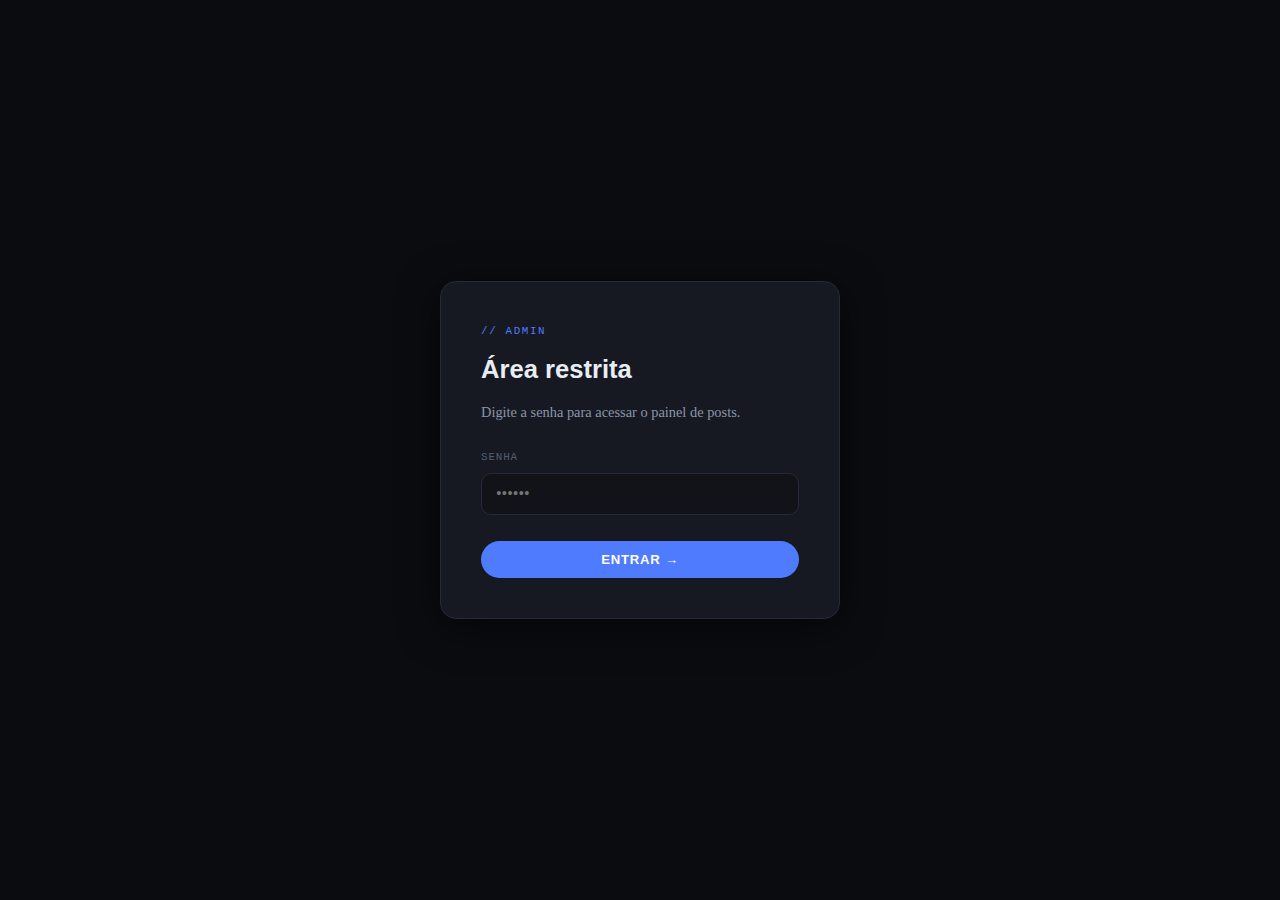
<file: admin.html>
<!DOCTYPE html>
<html lang="pt-BR">
<head>
  <meta charset="UTF-8" />
  <meta name="viewport" content="width=device-width, initial-scale=1.0" />
  <title>Admin — João Pedro</title>
  <script>(function(){ var t=localStorage.getItem('theme')||'dark'; document.documentElement.setAttribute('data-theme',t); })();</script>
  <link rel="stylesheet" href="assets/css/styles.css" />
  <!-- Bloqueia indexação pelos buscadores -->
  <meta name="robots" content="noindex, nofollow" />
</head>
<body>

  <!-- TELA DE LOGIN -->
  <div id="login-screen" class="admin-login">
    <div class="admin-login__box">
      <span class="section__label">// admin</span>
      <h1 class="admin-login__title">Área restrita</h1>
      <p class="admin-login__desc">Digite a senha para acessar o painel de posts.</p>
      <div class="form__group" style="margin-top:24px;">
        <label class="form__label" for="login-pass">Senha</label>
        <input class="form__input" type="password" id="login-pass" placeholder="••••••" autocomplete="current-password" />
        <span class="form__error" id="login-error" role="alert">Senha incorreta.</span>
      </div>
      <button class="btn btn--primary" id="login-btn" style="width:100%;justify-content:center;margin-top:8px;">
        Entrar →
      </button>
    </div>
  </div>

  <!-- PAINEL ADMIN (oculto até login) -->
  <div id="admin-panel" style="display:none;">

    <header class="header" role="banner">
      <div class="container header__inner">
        <a href="index.html" class="header__logo">
          <span class="header__logo-name">João Pedro</span>
          <span class="header__logo-role">Admin · Blog</span>
        </a>
        <div class="header__actions">
          <a href="blog.html" class="btn btn--outline btn--sm">Ver blog →</a>
          <button class="btn btn--outline btn--sm" id="logout-btn">Sair</button>
          <button class="theme-toggle" aria-label="Alternar tema" title="Alternar tema">
            <div class="theme-toggle__knob">🌙</div>
          </button>
        </div>
      </div>
    </header>

    <main class="page">
      <div class="container">

        <div class="projects-header">
          <span class="section__label">// novo post</span>
          <h2 class="section__title">Escrever post</h2>
        </div>

        <!-- FORMULÁRIO DO POST -->
        <div class="admin-form-wrap">
          <div class="form">

            <!-- Token GitHub -->
            <div class="form__group">
              <label class="form__label" for="gh-token">
                Token do GitHub
                <span style="color:var(--text-muted);font-size:0.65rem;">(não é salvo em nenhum lugar)</span>
              </label>
              <input class="form__input" type="password" id="gh-token"
                placeholder="ghp_xxxxxxxxxxxxxxxxxxxx"
                autocomplete="off" />
              <span class="form__error" id="token-error" role="alert">Token inválido ou sem permissão.</span>
            </div>

            <div class="form__row">
              <!-- Título -->
              <div class="form__group">
                <label class="form__label" for="post-title">Título *</label>
                <input class="form__input" type="text" id="post-title"
                  placeholder="Título do post" />
                <span class="form__error" id="title-error" role="alert">Informe o título.</span>
              </div>
              <!-- Tags -->
              <div class="form__group">
                <label class="form__label" for="post-tags">
                  Tags
                  <span style="color:var(--text-muted);font-size:0.65rem;">(separadas por vírgula)</span>
                </label>
                <input class="form__input" type="text" id="post-tags"
                  placeholder="SQL, Python, Power BI" />
              </div>
            </div>

            <!-- Editor de conteúdo -->
            <div class="form__group">
              <label class="form__label" for="post-content">Conteúdo *</label>
              <!-- Barra de ferramentas do editor -->
              <div class="editor-toolbar">
                <button type="button" class="editor-btn" data-cmd="bold"       title="Negrito"><b>B</b></button>
                <button type="button" class="editor-btn" data-cmd="italic"     title="Itálico"><i>I</i></button>
                <button type="button" class="editor-btn" data-cmd="h2"         title="Título">H2</button>
                <button type="button" class="editor-btn" data-cmd="h3"         title="Subtítulo">H3</button>
                <button type="button" class="editor-btn" data-cmd="ul"         title="Lista">• Lista</button>
                <button type="button" class="editor-btn" data-cmd="code"       title="Código">{'</>'}</button>
                <button type="button" class="editor-btn" data-cmd="blockquote" title="Citação">❝</button>
                <button type="button" class="editor-btn" data-cmd="hr"         title="Separador">—</button>
              </div>
              <div
                id="post-content"
                class="editor-area"
                contenteditable="true"
                role="textbox"
                aria-multiline="true"
                aria-label="Conteúdo do post"
                data-placeholder="Escreva seu post aqui..."
              ></div>
              <span class="form__error" id="content-error" role="alert">Escreva o conteúdo do post.</span>
            </div>

            <!-- Preview -->
            <div class="admin-preview-toggle">
              <button type="button" class="btn btn--outline btn--sm" id="preview-btn">👁 Pré-visualizar</button>
            </div>
            <div id="preview-area" class="post-preview" style="display:none;"></div>

            <!-- Ações -->
            <div class="admin-actions">
              <button type="button" class="btn btn--outline" id="clear-btn">Limpar</button>
              <button type="button" class="btn btn--primary" id="publish-btn">
                Publicar post →
              </button>
            </div>

            <!-- Feedback -->
            <div id="publish-status" class="publish-status" style="display:none;"></div>

          </div>
        </div>

        <!-- POSTS EXISTENTES -->
        <div style="margin-top:48px;">
          <span class="section__label">// posts publicados</span>
          <h2 class="section__title" style="margin-bottom:24px;">Gerenciar posts</h2>
          <div id="admin-posts-loading" class="blog-loading">
            <div class="blog-loading__spinner"></div>
            <span>Carregando...</span>
          </div>
          <div id="admin-posts-list"></div>
        </div>

        <div style="height:80px;"></div>
      </div>
    </main>

  </div><!-- /admin-panel -->

  <script src="assets/js/main.js"></script>
  <script>
    /* ============================================================
       admin.js — Painel de publicação de posts via API do GitHub
    ============================================================ */

    // ---- CONFIGURAÇÃO ----
    var ADMIN_PASS  = '121246';
    var REPO_OWNER  = 'joaopedrolour3nc';
    var REPO_NAME   = 'Portfolio-Jo-o-Pedro-Analista';
    var POSTS_FILE  = 'posts.json';
    var BRANCH      = 'main';
    var API_BASE    = 'https://api.github.com/repos/' + REPO_OWNER + '/' + REPO_NAME + '/contents/' + POSTS_FILE;

    // ---- LOGIN ----
    var loginScreen = document.getElementById('login-screen');
    var adminPanel  = document.getElementById('admin-panel');
    var loginError  = document.getElementById('login-error');

    function doLogin() {
      var pass = document.getElementById('login-pass').value;
      if (pass === ADMIN_PASS) {
        loginScreen.style.display = 'none';
        adminPanel.style.display  = 'block';
        loadExistingPosts();
      } else {
        loginError.style.display = 'block';
        document.getElementById('login-pass').classList.add('error');
      }
    }

    document.getElementById('login-btn').addEventListener('click', doLogin);
    document.getElementById('login-pass').addEventListener('keydown', function(e) {
      if (e.key === 'Enter') doLogin();
    });

    document.getElementById('logout-btn').addEventListener('click', function() {
      loginScreen.style.display = 'flex';
      adminPanel.style.display  = 'none';
      document.getElementById('login-pass').value = '';
    });

    // ---- API GITHUB ----
    function getToken() {
      return document.getElementById('gh-token').value.trim();
    }

    function fetchPosts(token) {
      var headers = { 'Accept': 'application/vnd.github+json' };
      if (token) headers['Authorization'] = 'Bearer ' + token;
      return fetch(API_BASE + '?ref=' + BRANCH, { headers: headers })
        .then(function(res) {
          if (!res.ok) throw new Error('fetch_error');
          return res.json();
        })
        .then(function(data) {
          var content = atob(data.content.replace(/\n/g, ''));
          var posts   = JSON.parse(content);
          return { posts: posts, sha: data.sha };
        });
    }

    function savePosts(posts, sha, token) {
      var content = btoa(unescape(encodeURIComponent(JSON.stringify(posts, null, 2))));
      return fetch(API_BASE, {
        method: 'PUT',
        headers: {
          'Authorization': 'Bearer ' + token,
          'Content-Type':  'application/json',
          'Accept':        'application/vnd.github+json',
        },
        body: JSON.stringify({
          message: 'post: ' + new Date().toISOString(),
          content: content,
          sha:     sha,
          branch:  BRANCH,
        }),
      }).then(function(res) {
        if (!res.ok) throw new Error('save_error');
        return res.json();
      });
    }

    // ---- EDITOR ----
    var editorArea = document.getElementById('post-content');

    // Placeholder via CSS + atributo
    editorArea.addEventListener('input', function() {
      if (editorArea.textContent.trim() === '') {
        editorArea.innerHTML = '';
      }
    });

    // Barra de ferramentas
    document.querySelectorAll('.editor-btn').forEach(function(btn) {
      btn.addEventListener('click', function(e) {
        e.preventDefault();
        editorArea.focus();
        var cmd = btn.dataset.cmd;
        if (cmd === 'bold')       document.execCommand('bold');
        else if (cmd === 'italic') document.execCommand('italic');
        else if (cmd === 'h2') {
          document.execCommand('formatBlock', false, 'h2');
        } else if (cmd === 'h3') {
          document.execCommand('formatBlock', false, 'h3');
        } else if (cmd === 'ul') {
          document.execCommand('insertUnorderedList');
        } else if (cmd === 'code') {
          var sel = window.getSelection();
          if (sel && sel.toString()) {
            document.execCommand('insertHTML', false,
              '<code>' + sel.toString() + '</code>');
          }
        } else if (cmd === 'blockquote') {
          document.execCommand('formatBlock', false, 'blockquote');
        } else if (cmd === 'hr') {
          document.execCommand('insertHTML', false, '<hr>');
        }
      });
    });

    // Preview
    document.getElementById('preview-btn').addEventListener('click', function() {
      var area = document.getElementById('preview-area');
      if (area.style.display === 'none') {
        area.style.display = 'block';
        area.innerHTML = editorArea.innerHTML || '<em style="color:var(--text-muted)">Nada para pré-visualizar.</em>';
        this.textContent = '✕ Fechar preview';
      } else {
        area.style.display = 'none';
        this.textContent = '👁 Pré-visualizar';
      }
    });

    // Limpar
    document.getElementById('clear-btn').addEventListener('click', function() {
      if (confirm('Limpar o formulário?')) {
        document.getElementById('post-title').value   = '';
        document.getElementById('post-tags').value    = '';
        editorArea.innerHTML = '';
        document.getElementById('preview-area').style.display = 'none';
        document.getElementById('preview-btn').textContent    = '👁 Pré-visualizar';
        setStatus('', '');
      }
    });

    // Status de publicação
    function setStatus(msg, type) {
      var el = document.getElementById('publish-status');
      if (!msg) { el.style.display = 'none'; return; }
      el.style.display = 'block';
      el.className = 'publish-status publish-status--' + type;
      el.textContent = msg;
    }

    // Publicar
    document.getElementById('publish-btn').addEventListener('click', function() {
      var token   = getToken();
      var title   = document.getElementById('post-title').value.trim();
      var content = editorArea.innerHTML.trim();
      var tagsRaw = document.getElementById('post-tags').value;
      var tags    = tagsRaw ? tagsRaw.split(',').map(function(t){ return t.trim(); }).filter(Boolean) : [];

      // Validações
      var ok = true;
      if (!title) {
        document.getElementById('title-error').style.display = 'block';
        document.getElementById('post-title').classList.add('error');
        ok = false;
      } else {
        document.getElementById('title-error').style.display = 'none';
        document.getElementById('post-title').classList.remove('error');
      }
      if (!content || editorArea.textContent.trim() === '') {
        document.getElementById('content-error').style.display = 'block';
        ok = false;
      } else {
        document.getElementById('content-error').style.display = 'none';
      }
      if (!token) {
        document.getElementById('token-error').style.display = 'block';
        document.getElementById('gh-token').classList.add('error');
        ok = false;
      } else {
        document.getElementById('token-error').style.display = 'none';
        document.getElementById('gh-token').classList.remove('error');
      }
      if (!ok) return;

      var publishBtn = document.getElementById('publish-btn');
      publishBtn.textContent = 'Publicando...';
      publishBtn.disabled    = true;
      setStatus('Conectando ao GitHub...', 'info');

      fetchPosts(token)
        .then(function(data) {
          var newPost = {
            id:      Date.now(),
            title:   title,
            content: content,
            tags:    tags,
            date:    new Date().toISOString(),
          };
          var updatedPosts = [newPost].concat(data.posts);
          return savePosts(updatedPosts, data.sha, token);
        })
        .then(function() {
          setStatus('✅ Post publicado com sucesso!', 'success');
          document.getElementById('post-title').value = '';
          document.getElementById('post-tags').value  = '';
          editorArea.innerHTML = '';
          loadExistingPosts();
        })
        .catch(function(err) {
          setStatus('❌ Erro ao publicar. Verifique o token e tente novamente.', 'error');
          document.getElementById('token-error').style.display = 'block';
        })
        .finally(function() {
          publishBtn.textContent = 'Publicar post →';
          publishBtn.disabled    = false;
        });
    });

    // ---- LISTA DE POSTS EXISTENTES ----
    function formatDate(iso) {
      var d = new Date(iso);
      var months = ['Jan','Fev','Mar','Abr','Mai','Jun','Jul','Ago','Set','Out','Nov','Dez'];
      return d.getDate() + ' ' + months[d.getMonth()] + ' ' + d.getFullYear();
    }

    function loadExistingPosts() {
      var loading = document.getElementById('admin-posts-loading');
      var list    = document.getElementById('admin-posts-list');
      loading.style.display = 'flex';
      list.innerHTML = '';

      var RAW_URL = 'https://raw.githubusercontent.com/' +
        REPO_OWNER + '/' + REPO_NAME + '/' + BRANCH + '/' + POSTS_FILE +
        '?nocache=' + Date.now();

      fetch(RAW_URL)
        .then(function(r) { return r.json(); })
        .then(function(posts) {
          loading.style.display = 'none';
          if (!posts || posts.length === 0) {
            list.innerHTML = '<p style="color:var(--text-muted);font-family:var(--font-mono);font-size:0.8rem;">Nenhum post publicado ainda.</p>';
            return;
          }
          posts.sort(function(a,b){ return new Date(b.date)-new Date(a.date); });
          posts.forEach(function(post) {
            var row = document.createElement('div');
            row.className = 'admin-post-row';
            row.innerHTML =
              '<div class="admin-post-row__info">' +
                '<span class="admin-post-row__title">' + post.title + '</span>' +
                '<span class="admin-post-row__date">' + formatDate(post.date) + '</span>' +
              '</div>' +
              '<button class="btn btn--outline btn--sm admin-post-row__del" data-id="' + post.id + '">Excluir</button>';
            row.querySelector('.admin-post-row__del').addEventListener('click', function() {
              deletePost(post.id);
            });
            list.appendChild(row);
          });
        })
        .catch(function() {
          loading.style.display = 'none';
          list.innerHTML = '<p style="color:var(--text-muted);font-family:var(--font-mono);font-size:0.8rem;">Erro ao carregar posts.</p>';
        });
    }

    function deletePost(id) {
      var token = getToken();
      if (!token) {
        alert('Informe o token do GitHub para excluir um post.');
        return;
      }
      if (!confirm('Excluir este post permanentemente?')) return;

      setStatus('Excluindo...', 'info');

      fetchPosts(token)
        .then(function(data) {
          var filtered = data.posts.filter(function(p) { return p.id !== id; });
          return savePosts(filtered, data.sha, token);
        })
        .then(function() {
          setStatus('✅ Post excluído.', 'success');
          loadExistingPosts();
        })
        .catch(function() {
          setStatus('❌ Erro ao excluir. Verifique o token.', 'error');
        });
    }

  </script>
</body>
</html>
</file>
<file: assets/css/styles.css>
/* ============================
   CSS VARIABLES & RESET
   ============================ */
:root {
  --bg-primary:    #0a0c10;
  --bg-secondary:  #111318;
  --bg-card:       #161921;
  --border:        #252a38;
  --border-focus:  #4f7cff;

  --text-primary:   #e8ecf4;
  --text-secondary: #8b95aa;
  --text-muted:     #555e72;

  --accent:       #4f7cff;
  --accent-light: #7b9fff;
  --accent-glow:  rgba(79, 124, 255, 0.18);
  --accent-2:     #00d4aa;

  --chip-bg:   #1e2535;
  --chip-text: #8baeff;

  --success: #00d4aa;
  --error:   #ff5f70;

  --shadow-sm: 0 1px 3px rgba(0,0,0,0.4);
  --shadow-md: 0 4px 20px rgba(0,0,0,0.5);
  --shadow-lg: 0 8px 40px rgba(0,0,0,0.6);

  --radius:      10px;
  --radius-lg:   16px;
  --radius-full: 999px;

  --transition:      0.2s ease;
  --transition-slow: 0.35s ease;

  --font-mono:    'Courier New', 'Cascadia Code', monospace;
  --font-body:    'Georgia', 'Palatino Linotype', serif;
  --font-display: 'Trebuchet MS', 'Arial Narrow', sans-serif;

  --header-h: 60px;
  --max-w:    1100px;
  --px:       20px;        /* padding horizontal padrão */
}

[data-theme="light"] {
  --bg-primary:    #f4f6fb;
  --bg-secondary:  #eaecf5;
  --bg-card:       #ffffff;
  --border:        #d5d9e8;
  --border-focus:  #4f7cff;

  --text-primary:   #0d1120;
  --text-secondary: #4a5370;
  --text-muted:     #8892aa;

  --accent:       #3b6ae8;
  --accent-light: #5580ff;
  --accent-glow:  rgba(59, 106, 232, 0.12);
  --accent-2:     #00b899;

  --chip-bg:   #e4eaff;
  --chip-text: #2a56cc;

  --shadow-sm: 0 1px 3px rgba(0,0,0,0.07);
  --shadow-md: 0 4px 20px rgba(0,0,0,0.10);
  --shadow-lg: 0 8px 40px rgba(0,0,0,0.13);
}

*, *::before, *::after { box-sizing: border-box; margin: 0; padding: 0; }

html { scroll-behavior: smooth; }

body {
  font-family: var(--font-body);
  background: var(--bg-primary);
  color: var(--text-primary);
  line-height: 1.7;
  min-height: 100vh;
  display: flex;
  flex-direction: column;
  transition: background var(--transition-slow), color var(--transition-slow);
  /* evita scroll horizontal em mobile */
  overflow-x: hidden;
}

img { max-width: 100%; display: block; }
a   { color: var(--accent); text-decoration: none; }
a:hover { color: var(--accent-light); }

:focus-visible {
  outline: 2px solid var(--accent);
  outline-offset: 3px;
  border-radius: 4px;
}

/* ============================
   LAYOUT
   ============================ */
.container {
  width: 100%;
  max-width: var(--max-w);
  margin: 0 auto;
  padding: 0 var(--px);
}

main { flex: 1; }

/* ============================
   HEADER / NAV
   ============================ */
.header {
  position: fixed;
  top: 0; left: 0; right: 0;
  z-index: 200;
  height: var(--header-h);
  background: rgba(10, 12, 16, 0.95);
  backdrop-filter: blur(12px);
  -webkit-backdrop-filter: blur(12px);
  border-bottom: 1px solid var(--border);
  transition: background var(--transition-slow), border-color var(--transition-slow);
}

[data-theme="light"] .header {
  background: rgba(244, 246, 251, 0.95);
}

.header__inner {
  display: flex;
  align-items: center;
  justify-content: space-between;
  height: 100%;
  gap: 12px;
}

.header__logo {
  display: flex;
  flex-direction: column;
  text-decoration: none;
  line-height: 1.2;
  flex-shrink: 0;
}

.header__logo-name {
  font-family: var(--font-display);
  font-size: 0.95rem;
  font-weight: 700;
  color: var(--text-primary);
}

.header__logo-role {
  font-family: var(--font-mono);
  font-size: 0.6rem;
  color: var(--accent);
  letter-spacing: 0.08em;
  text-transform: uppercase;
}

/* Nav desktop */
.nav {
  display: flex;
  align-items: center;
  gap: 2px;
}

.nav__link {
  font-family: var(--font-display);
  font-size: 0.82rem;
  font-weight: 600;
  color: var(--text-secondary);
  padding: 6px 13px;
  border-radius: var(--radius-full);
  letter-spacing: 0.04em;
  text-transform: uppercase;
  transition: color var(--transition), background var(--transition);
  text-decoration: none;
  white-space: nowrap;
}

.nav__link:hover { color: var(--text-primary); background: var(--accent-glow); }
.nav__link.active { color: var(--accent-light); background: var(--accent-glow); }

.header__actions {
  display: flex;
  align-items: center;
  gap: 10px;
  flex-shrink: 0;
}

/* Theme toggle */
.theme-toggle {
  background: var(--bg-card);
  border: 1px solid var(--border);
  border-radius: var(--radius-full);
  width: 42px;
  height: 24px;
  cursor: pointer;
  position: relative;
  transition: background var(--transition), border-color var(--transition);
  flex-shrink: 0;
}

.theme-toggle__knob {
  position: absolute;
  top: 3px; left: 3px;
  width: 18px; height: 18px;
  border-radius: 50%;
  background: var(--accent);
  transition: transform var(--transition);
  display: flex; align-items: center; justify-content: center;
  font-size: 10px;
  line-height: 1;
}

[data-theme="light"] .theme-toggle__knob {
  transform: translateX(18px);
}

/* Hamburger button */
.nav-toggle {
  display: none;
  flex-direction: column;
  justify-content: center;
  gap: 5px;
  cursor: pointer;
  padding: 8px;
  border: none;
  background: none;
  border-radius: var(--radius);
  flex-shrink: 0;
  /* garante que fica acima do nav overlay */
  position: relative;
  z-index: 201;
}

.nav-toggle__bar {
  width: 22px;
  height: 2px;
  background: var(--text-primary);
  border-radius: 2px;
  transition: transform var(--transition), opacity var(--transition);
  display: block;
}

.nav-toggle[aria-expanded="true"] .nav-toggle__bar:nth-child(1) { transform: translateY(7px) rotate(45deg); }
.nav-toggle[aria-expanded="true"] .nav-toggle__bar:nth-child(2) { opacity: 0; }
.nav-toggle[aria-expanded="true"] .nav-toggle__bar:nth-child(3) { transform: translateY(-7px) rotate(-45deg); }

/* ---- Mobile nav ---- */
@media (max-width: 680px) {
  .nav-toggle { display: flex; }

  .nav {
    position: fixed;
    top: var(--header-h);
    left: 0; right: 0;
    background: var(--bg-secondary);
    border-bottom: 1px solid var(--border);
    flex-direction: column;
    align-items: stretch;
    padding: 12px 16px 20px;
    gap: 4px;
    /* fechado: fora da tela + sem eventos */
    transform: translateY(-110%);
    opacity: 0;
    pointer-events: none;
    transition: transform var(--transition-slow), opacity var(--transition-slow);
    z-index: 199;
  }

  .nav.open {
    transform: translateY(0);
    opacity: 1;
    pointer-events: auto;
  }

  .nav__link {
    text-align: center;
    padding: 12px 16px;
    font-size: 0.9rem;
    border-radius: var(--radius);
  }
}

/* ============================
   FOOTER
   ============================ */
.footer {
  border-top: 1px solid var(--border);
  padding: 24px 0;
  margin-top: auto;
}

.footer__inner {
  display: flex;
  flex-direction: column;
  align-items: center;
  gap: 10px;
  text-align: center;
}

.footer__links { display: flex; gap: 20px; }

.footer__link {
  font-family: var(--font-mono);
  font-size: 0.72rem;
  color: var(--text-secondary);
  letter-spacing: 0.04em;
  text-transform: uppercase;
  transition: color var(--transition);
}
.footer__link:hover { color: var(--accent-light); }

.footer__copy {
  font-family: var(--font-mono);
  font-size: 0.72rem;
  color: var(--text-muted);
}

/* ============================
   PAGE OFFSET
   ============================ */
.page { padding-top: var(--header-h); }

/* ============================
   SECTIONS
   ============================ */
.section { padding: 72px 0; }
.section--alt { background: var(--bg-secondary); }

/* Degradê de transição entre seções
   Usamos pseudo-elementos pois linear-gradient não interpola variáveis CSS.
   Os pseudo-elementos ficam em cima da seção, nas bordas, fazendo o fade. */
.section--fade-in {
  background: var(--bg-secondary);
  position: relative;
}

.section--fade-in::before,
.section--fade-in::after {
  content: '';
  position: absolute;
  left: 0; right: 0;
  height: 80px;
  pointer-events: none;
  z-index: 1;
}

/* Fade de entrada (topo): bg-primary → bg-secondary */
.section--fade-in::before {
  top: 0;
  background: linear-gradient(to bottom, #0a0c10 0%, transparent 100%);
}

/* Fade de saída (base): bg-secondary → bg-primary */
.section--fade-in::after {
  bottom: 0;
  background: linear-gradient(to top, #0a0c10 0%, transparent 100%);
}

/* Versão light */
[data-theme="light"] .section--fade-in::before {
  background: linear-gradient(to bottom, #f4f6fb 0%, transparent 100%);
}
[data-theme="light"] .section--fade-in::after {
  background: linear-gradient(to top, #f4f6fb 0%, transparent 100%);
}

.section__label {
  font-family: var(--font-mono);
  font-size: 0.68rem;
  color: var(--accent);
  letter-spacing: 0.15em;
  text-transform: uppercase;
  margin-bottom: 8px;
  display: block;
}

.section__title {
  font-family: var(--font-display);
  font-size: clamp(1.5rem, 4vw, 2.2rem);
  font-weight: 700;
  color: var(--text-primary);
  line-height: 1.2;
  margin-bottom: 14px;
}

.section__desc {
  color: var(--text-secondary);
  font-size: 1rem;
  max-width: 580px;
}

@media (max-width: 680px) {
  .section { padding: 52px 0; }
}

/* ============================
   HERO
   ============================ */
.hero {
  min-height: calc(100svh - var(--header-h));
  display: flex;
  align-items: center;
  position: relative;
  overflow: hidden;
  padding: 48px 0;
}

.hero::before {
  content: '';
  position: absolute;
  width: 400px; height: 400px;
  border-radius: 50%;
  background: radial-gradient(circle, var(--accent-glow) 0%, transparent 70%);
  top: -80px; right: -80px;
  pointer-events: none;
}

.hero::after {
  content: '';
  position: absolute;
  width: 260px; height: 260px;
  border-radius: 50%;
  background: radial-gradient(circle, rgba(0,212,170,0.07) 0%, transparent 70%);
  bottom: 40px; left: -40px;
  pointer-events: none;
}

.hero__content {
  position: relative;
  z-index: 1;
  max-width: 660px;
}

.hero__eyebrow {
  font-family: var(--font-mono);
  font-size: 0.75rem;
  color: var(--accent);
  letter-spacing: 0.15em;
  text-transform: uppercase;
  margin-bottom: 14px;
  display: flex;
  align-items: center;
  gap: 8px;
}

.hero__eyebrow::before {
  content: '';
  display: inline-block;
  width: 18px; height: 1px;
  background: var(--accent);
}

.hero__title {
  font-family: var(--font-display);
  font-size: clamp(2rem, 7vw, 4rem);
  font-weight: 700;
  line-height: 1.1;
  color: var(--text-primary);
  margin-bottom: 18px;
  letter-spacing: -0.02em;
}

.hero__title em { font-style: normal; color: var(--accent); }

.hero__subtitle {
  font-size: clamp(0.95rem, 2.5vw, 1.1rem);
  color: var(--text-secondary);
  margin-bottom: 32px;
  max-width: 460px;
}

.hero__actions {
  display: flex;
  gap: 12px;
  flex-wrap: wrap;
}

/* ============================
   BUTTONS
   ============================ */
.btn {
  display: inline-flex;
  align-items: center;
  gap: 8px;
  font-family: var(--font-display);
  font-size: 0.82rem;
  font-weight: 700;
  letter-spacing: 0.06em;
  text-transform: uppercase;
  padding: 11px 22px;
  border-radius: var(--radius-full);
  border: none;
  cursor: pointer;
  transition: transform var(--transition), box-shadow var(--transition),
              background var(--transition), color var(--transition);
  text-decoration: none;
  white-space: nowrap;
}

.btn:hover  { transform: translateY(-2px); }
.btn:active { transform: translateY(0); }

.btn--primary {
  background: var(--accent);
  color: #fff;
}
.btn--primary:hover {
  background: var(--accent-light);
  color: #fff;
  box-shadow: 0 6px 20px var(--accent-glow);
}

.btn--outline {
  background: transparent;
  color: var(--text-secondary);
  border: 1px solid var(--border);
}
.btn--outline:hover {
  color: var(--text-primary);
  border-color: var(--accent);
  background: var(--accent-glow);
}

.btn--sm   { padding: 7px 14px; font-size: 0.72rem; }
.btn--icon { gap: 6px; }

@media (max-width: 400px) {
  .btn { padding: 10px 16px; font-size: 0.78rem; }
  .hero__actions { flex-direction: column; }
  .hero__actions .btn { justify-content: center; }
}

/* ============================
   CHIPS / TAGS
   ============================ */
.chips { display: flex; flex-wrap: wrap; gap: 6px; }

.chip {
  font-family: var(--font-mono);
  font-size: 0.68rem;
  letter-spacing: 0.05em;
  padding: 4px 11px;
  border-radius: var(--radius-full);
  background: var(--chip-bg);
  color: var(--chip-text);
  border: 1px solid transparent;
  transition: background var(--transition), border-color var(--transition), color var(--transition);
  cursor: default;
}

.chip--interactive { cursor: pointer; }
.chip--interactive:hover,
.chip--active {
  background: var(--accent-glow);
  border-color: var(--accent);
  color: var(--accent-light);
}

/* ============================
   SOBRE
   ============================ */
.about {
  display: grid;
  grid-template-columns: 1fr 1fr;
  gap: 52px;
  align-items: center;
}

.about__text p {
  color: var(--text-secondary);
  margin-bottom: 14px;
  font-size: 0.98rem;
}
.about__text p:last-child { margin-bottom: 0; }

.about__card {
  background: var(--bg-card);
  border: 1px solid var(--border);
  border-radius: var(--radius-lg);
  padding: 24px;
  box-shadow: var(--shadow-md);
}

.about__card-label {
  font-family: var(--font-mono);
  font-size: 0.62rem;
  color: var(--accent);
  letter-spacing: 0.1em;
  text-transform: uppercase;
  margin-bottom: 16px;
  display: flex;
  align-items: center;
  gap: 6px;
}
.about__card-label::before { content: '●'; color: var(--success); font-size: 8px; }

.about__stat-list { display: flex; flex-direction: column; gap: 12px; }

.about__stat-item {
  display: flex;
  justify-content: space-between;
  align-items: center;
  font-size: 0.82rem;
  color: var(--text-secondary);
  font-family: var(--font-mono);
  gap: 12px;
}

.about__stat-bar {
  width: 100px;
  height: 4px;
  background: var(--border);
  border-radius: 2px;
  overflow: hidden;
  flex-shrink: 0;
}

.about__stat-fill {
  height: 100%;
  border-radius: 2px;
  background: linear-gradient(90deg, var(--accent), var(--accent-2));
}

@media (max-width: 768px) {
  .about { grid-template-columns: 1fr; gap: 32px; }
  .about__stat-bar { width: 80px; }
}

/* ============================
   SKILLS
   ============================ */
.skills__grid {
  display: flex;
  flex-wrap: wrap;
  gap: 10px;
  margin-top: 32px;
}

.skill-chip {
  font-family: var(--font-mono);
  font-size: 0.78rem;
  padding: 9px 18px;
  border-radius: var(--radius-full);
  background: var(--bg-card);
  color: var(--text-secondary);
  border: 1px solid var(--border);
  letter-spacing: 0.04em;
  transition: all var(--transition);
  cursor: default;
}

.skill-chip:hover {
  background: var(--accent-glow);
  border-color: var(--accent);
  color: var(--accent-light);
  transform: translateY(-2px);
}

/* ============================
   METRICS
   ============================ */
.metrics {
  display: grid;
  grid-template-columns: repeat(3, 1fr);
  gap: 20px;
  margin-top: 32px;
}

.metric {
  background: var(--bg-card);
  border: 1px solid var(--border);
  border-radius: var(--radius-lg);
  padding: 28px 20px;
  text-align: center;
  transition: transform var(--transition), box-shadow var(--transition), border-color var(--transition);
}

.metric:hover {
  transform: translateY(-4px);
  box-shadow: var(--shadow-md);
  border-color: var(--accent);
}

.metric__value {
  font-family: var(--font-display);
  font-size: clamp(1.8rem, 4vw, 2.8rem);
  font-weight: 700;
  color: var(--accent);
  line-height: 1;
  margin-bottom: 8px;
}

.metric__label {
  font-family: var(--font-mono);
  font-size: 0.68rem;
  color: var(--text-muted);
  letter-spacing: 0.1em;
  text-transform: uppercase;
}

@media (max-width: 520px) {
  .metrics { grid-template-columns: 1fr; gap: 12px; }
  .metric  { padding: 20px 16px; }
}

/* ============================
   PROJECTS PAGE HEADER
   ============================ */
.projects-header {
  padding: 56px 0 36px;
}

/* ============================
   PROJECTS CONTROLS
   ============================ */
.projects-controls {
  display: flex;
  flex-direction: column;
  gap: 16px;
  margin-bottom: 32px;
  padding-bottom: 24px;
  border-bottom: 1px solid var(--border);
}

.projects-controls__row {
  display: flex;
  gap: 10px;
  flex-wrap: wrap;
  align-items: center;
}

.search-box {
  display: flex;
  align-items: center;
  gap: 8px;
  background: var(--bg-card);
  border: 1px solid var(--border);
  border-radius: var(--radius-full);
  padding: 0 14px;
  flex: 1;
  min-width: 0;
  max-width: 340px;
  transition: border-color var(--transition);
}

.search-box:focus-within { border-color: var(--accent); }
.search-box svg { color: var(--text-muted); flex-shrink: 0; }

.search-box input {
  background: none;
  border: none;
  outline: none;
  color: var(--text-primary);
  font-family: var(--font-body);
  font-size: 0.88rem;
  width: 100%;
  padding: 10px 0;
}
.search-box input::placeholder { color: var(--text-muted); }

.sort-select {
  background: var(--bg-card);
  border: 1px solid var(--border);
  border-radius: var(--radius-full);
  color: var(--text-primary);
  font-family: var(--font-mono);
  font-size: 0.72rem;
  padding: 10px 14px;
  cursor: pointer;
  outline: none;
  transition: border-color var(--transition);
  flex-shrink: 0;
}
.sort-select:focus { border-color: var(--accent); }

.filter-tags {
  display: flex;
  flex-wrap: wrap;
  gap: 8px;
  align-items: center;
}

.filter-tags__label {
  font-family: var(--font-mono);
  font-size: 0.66rem;
  color: var(--text-muted);
  letter-spacing: 0.06em;
  text-transform: uppercase;
}

@media (max-width: 480px) {
  .search-box { max-width: 100%; }
  .sort-select { width: 100%; }
  .projects-controls__row { flex-direction: column; align-items: stretch; }
}

/* ============================
   PROJECT CARDS
   ============================ */
.projects-grid {
  display: grid;
  grid-template-columns: repeat(auto-fill, minmax(280px, 1fr));
  gap: 20px;
}

@media (max-width: 480px) {
  .projects-grid { grid-template-columns: 1fr; }
}

.project-card {
  background: var(--bg-card);
  border: 1px solid var(--border);
  border-radius: var(--radius-lg);
  overflow: hidden;
  display: flex;
  flex-direction: column;
  transition: transform var(--transition), box-shadow var(--transition), border-color var(--transition);
}

.project-card:hover {
  transform: translateY(-4px);
  box-shadow: var(--shadow-lg);
  border-color: var(--border-focus);
}

.project-card__img {
  width: 100%;
  height: 150px;
  background: linear-gradient(135deg, var(--bg-secondary), var(--bg-card));
  display: flex;
  align-items: center;
  justify-content: center;
  font-size: 2.4rem;
  overflow: hidden;
  flex-shrink: 0;
}

.project-card__img--photo { background: var(--bg-secondary); }

.project-card__img--photo img {
  width: 100%; height: 100%;
  object-fit: cover;
  display: block;
  transition: transform var(--transition-slow);
}
.project-card:hover .project-card__img--photo img { transform: scale(1.04); }

.project-card__body {
  padding: 18px;
  flex: 1;
  display: flex;
  flex-direction: column;
}

.project-card__header {
  display: flex;
  justify-content: space-between;
  align-items: flex-start;
  margin-bottom: 8px;
  gap: 8px;
}

.project-card__title {
  font-family: var(--font-display);
  font-size: 0.97rem;
  font-weight: 700;
  color: var(--text-primary);
  line-height: 1.3;
}

.badge-destaque {
  font-family: var(--font-mono);
  font-size: 0.58rem;
  letter-spacing: 0.08em;
  text-transform: uppercase;
  padding: 3px 8px;
  border-radius: var(--radius-full);
  background: linear-gradient(135deg, var(--accent), var(--accent-2));
  color: #fff;
  white-space: nowrap;
  flex-shrink: 0;
}

.project-card__desc {
  font-size: 0.86rem;
  color: var(--text-secondary);
  margin-bottom: 14px;
  flex: 1;
  line-height: 1.6;
}

.project-card__date {
  font-family: var(--font-mono);
  font-size: 0.63rem;
  color: var(--text-muted);
  letter-spacing: 0.05em;
  margin-bottom: 10px;
}

.project-card__chips { margin-bottom: 10px; }
.project-card__tags  { margin-bottom: 14px; }

.tag {
  font-family: var(--font-mono);
  font-size: 0.62rem;
  padding: 3px 8px;
  border-radius: var(--radius-full);
  background: transparent;
  color: var(--text-muted);
  border: 1px solid var(--border);
}

.project-card__actions {
  display: flex;
  gap: 8px;
  margin-top: auto;
  flex-wrap: wrap;
}

.empty-state {
  grid-column: 1 / -1;
  text-align: center;
  padding: 72px 20px;
  color: var(--text-muted);
}
.empty-state__icon  { font-size: 2.8rem; margin-bottom: 14px; }
.empty-state__title { font-family: var(--font-display); font-size: 1.1rem; color: var(--text-secondary); margin-bottom: 6px; }
.empty-state__desc  { font-family: var(--font-mono); font-size: 0.82rem; }

/* ============================
   CONTACT PAGE
   ============================ */
.availability-badge {
  display: inline-flex;
  align-items: center;
  gap: 8px;
  margin-top: 18px;
  padding: 7px 14px;
  border-radius: var(--radius-full);
  background: rgba(0,212,170,0.10);
  border: 1px solid rgba(0,212,170,0.28);
  font-family: var(--font-mono);
  font-size: 0.72rem;
  color: var(--accent-2);
  letter-spacing: 0.05em;
}

.availability-badge__dot {
  width: 8px; height: 8px;
  border-radius: 50%;
  background: var(--accent-2);
  animation: pulse-dot 2s infinite;
  flex-shrink: 0;
}

@keyframes pulse-dot {
  0%, 100% { opacity: 1; transform: scale(1); }
  50%       { opacity: 0.5; transform: scale(0.75); }
}

/* Cards de contato */
.contact-cards {
  display: grid;
  grid-template-columns: repeat(2, 1fr);
  gap: 14px;
  margin-bottom: 28px;
}

@media (max-width: 600px) {
  .contact-cards { grid-template-columns: 1fr; }
}

.contact-card {
  background: var(--bg-card);
  border: 1px solid var(--border);
  border-radius: var(--radius-lg);
  padding: 20px;
  display: flex;
  align-items: center;
  gap: 14px;
  text-decoration: none;
  color: inherit;
  transition: border-color var(--transition), transform var(--transition), box-shadow var(--transition);
  min-width: 0;
}

.contact-card:hover {
  border-color: var(--accent);
  transform: translateY(-3px);
  box-shadow: var(--shadow-md);
}

.contact-card--primary {
  border-color: var(--border-focus);
  position: relative;
  overflow: hidden;
}
.contact-card--primary::before {
  content: '';
  position: absolute; inset: 0;
  background: linear-gradient(135deg, var(--accent-glow), transparent 60%);
  pointer-events: none;
}
.contact-card--primary:hover {
  border-color: var(--accent-light);
  box-shadow: 0 8px 28px var(--accent-glow);
}

.contact-card--info { cursor: default; }
.contact-card--info:hover { border-color: var(--border); transform: none; box-shadow: none; }

.contact-card__icon {
  font-size: 1.5rem;
  width: 46px; height: 46px;
  display: flex; align-items: center; justify-content: center;
  background: var(--accent-glow);
  border-radius: var(--radius);
  flex-shrink: 0;
  color: var(--text-secondary);
}

.contact-card__body {
  display: flex;
  flex-direction: column;
  gap: 2px;
  min-width: 0;
}

.contact-card__label {
  font-family: var(--font-mono);
  font-size: 0.62rem;
  color: var(--text-muted);
  letter-spacing: 0.1em;
  text-transform: uppercase;
}

.contact-card__value {
  font-size: 0.88rem;
  font-weight: 600;
  color: var(--text-primary);
  white-space: nowrap;
  overflow: hidden;
  text-overflow: ellipsis;
}

.contact-card__action {
  font-family: var(--font-mono);
  font-size: 0.66rem;
  color: var(--accent);
  letter-spacing: 0.03em;
  margin-top: 2px;
}

/* Seção currículo */
.cv-section {
  display: flex;
  align-items: center;
  justify-content: space-between;
  gap: 16px;
  background: var(--bg-card);
  border: 1px solid var(--border);
  border-radius: var(--radius-lg);
  padding: 20px 24px;
  margin-bottom: 32px;
  flex-wrap: wrap;
}

.cv-section__text { display: flex; flex-direction: column; gap: 3px; }
.cv-section__text strong { font-family: var(--font-display); font-size: 0.97rem; color: var(--text-primary); }
.cv-section__text span   { font-size: 0.83rem; color: var(--text-secondary); }

@media (max-width: 500px) {
  .cv-section { flex-direction: column; align-items: flex-start; }
  .cv-section .btn { width: 100%; justify-content: center; }
}

/* Divisor */
.contact-divider {
  display: flex;
  align-items: center;
  gap: 14px;
  margin-bottom: 24px;
  color: var(--text-muted);
  font-family: var(--font-mono);
  font-size: 0.68rem;
  letter-spacing: 0.08em;
  text-transform: uppercase;
}
.contact-divider::before,
.contact-divider::after {
  content: '';
  flex: 1;
  height: 1px;
  background: var(--border);
}

.contact-form-wrap {
  max-width: 660px;
  margin: 0 auto;
}

/* ============================
   FORM
   ============================ */
.form {
  background: var(--bg-card);
  border: 1px solid var(--border);
  border-radius: var(--radius-lg);
  padding: 28px;
}

@media (max-width: 480px) {
  .form { padding: 20px 16px; }
}

.form__group { margin-bottom: 18px; }

.form__label {
  display: block;
  font-family: var(--font-mono);
  font-size: 0.68rem;
  letter-spacing: 0.08em;
  text-transform: uppercase;
  color: var(--text-muted);
  margin-bottom: 7px;
}

.form__input,
.form__textarea {
  width: 100%;
  background: var(--bg-secondary);
  border: 1px solid var(--border);
  border-radius: var(--radius);
  color: var(--text-primary);
  font-family: var(--font-body);
  font-size: 0.93rem;
  padding: 11px 14px;
  transition: border-color var(--transition), box-shadow var(--transition);
  outline: none;
  display: block;
  /* evita zoom no iOS ao focar */
  font-size: max(16px, 0.93rem);
}

.form__input:focus,
.form__textarea:focus {
  border-color: var(--accent);
  box-shadow: 0 0 0 3px var(--accent-glow);
}

.form__input.error,
.form__textarea.error { border-color: var(--error); }

.form__textarea { resize: vertical; min-height: 130px; }

.form__error {
  font-family: var(--font-mono);
  font-size: 0.66rem;
  color: var(--error);
  letter-spacing: 0.03em;
  margin-top: 5px;
  display: none;
}
.form__error.visible  { display: block; }
/* garante que style.display='block' inline funcione mesmo com a regra acima */
.form__error[style*="block"] { display: block !important; }

.form__row {
  display: grid;
  grid-template-columns: 1fr 1fr;
  gap: 14px;
}

@media (max-width: 480px) {
  .form__row { grid-template-columns: 1fr; }
}

/* ============================
   TOAST
   ============================ */
.toast {
  position: fixed;
  bottom: 24px;
  right: 24px;
  z-index: 1000;
  background: var(--bg-card);
  border: 1px solid var(--border);
  border-radius: var(--radius-lg);
  padding: 16px 20px;
  box-shadow: var(--shadow-lg);
  display: flex;
  align-items: center;
  gap: 12px;
  min-width: 240px;
  max-width: 340px;
  transform: translateY(16px);
  opacity: 0;
  pointer-events: none;
  transition: transform var(--transition-slow), opacity var(--transition-slow);
}

.toast.show { transform: translateY(0); opacity: 1; pointer-events: auto; }

.toast__icon  { font-size: 1.2rem; flex-shrink: 0; }
.toast__title { font-family: var(--font-display); font-size: 0.88rem; font-weight: 700; color: var(--text-primary); }
.toast__body  { font-family: var(--font-mono); font-size: 0.7rem; color: var(--text-secondary); }

.toast--success { border-color: var(--success); }
.toast--success .toast__icon { color: var(--success); }

@media (max-width: 480px) {
  .toast { left: 16px; right: 16px; bottom: 16px; min-width: 0; max-width: 100%; }
}

/* ============================
   UTILITIES
   ============================ */
.visually-hidden {
  position: absolute;
  width: 1px; height: 1px;
  padding: 0; margin: -1px;
  overflow: hidden;
  clip: rect(0,0,0,0);
  white-space: nowrap;
  border: 0;
}

.pb-section { padding-bottom: 72px; }

/* ============================
   BLOG — CARDS PÚBLICOS
   ============================ */
.blog-grid {
  display: grid;
  grid-template-columns: repeat(auto-fill, minmax(300px, 1fr));
  gap: 20px;
}

@media (max-width: 480px) { .blog-grid { grid-template-columns: 1fr; } }

.blog-card {
  background: var(--bg-card);
  border: 1px solid var(--border);
  border-radius: var(--radius-lg);
  overflow: hidden;
  display: flex;
  flex-direction: column;
  transition: transform var(--transition), box-shadow var(--transition), border-color var(--transition);
}

.blog-card:hover {
  transform: translateY(-4px);
  box-shadow: var(--shadow-lg);
  border-color: var(--border-focus);
}

.blog-card__body  { padding: 22px; display: flex; flex-direction: column; gap: 10px; flex: 1; }
.blog-card__meta  { display: flex; align-items: center; gap: 10px; }
.blog-card__date  { font-family: var(--font-mono); font-size: 0.65rem; color: var(--text-muted); letter-spacing: 0.05em; }
.blog-card__title { font-family: var(--font-display); font-size: 1.05rem; font-weight: 700; color: var(--text-primary); line-height: 1.3; }
.blog-card__preview { font-size: 0.87rem; color: var(--text-secondary); line-height: 1.6; flex: 1; }
.blog-card__tags  { margin-top: 4px; }
.blog-card__btn   { margin-top: auto; align-self: flex-start; }

/* Loading spinner */
.blog-loading {
  display: flex;
  align-items: center;
  gap: 12px;
  padding: 48px 0;
  color: var(--text-muted);
  font-family: var(--font-mono);
  font-size: 0.8rem;
}

.blog-loading__spinner {
  width: 20px; height: 20px;
  border: 2px solid var(--border);
  border-top-color: var(--accent);
  border-radius: 50%;
  animation: spin 0.8s linear infinite;
  flex-shrink: 0;
}

@keyframes spin { to { transform: rotate(360deg); } }

/* Modal de leitura */
.post-modal {
  position: fixed;
  inset: 0;
  z-index: 500;
  display: flex;
  align-items: center;
  justify-content: center;
  padding: 20px;
}

.post-modal__backdrop {
  position: absolute;
  inset: 0;
  background: rgba(0,0,0,0.7);
  backdrop-filter: blur(4px);
}

.post-modal__box {
  position: relative;
  background: var(--bg-card);
  border: 1px solid var(--border);
  border-radius: var(--radius-lg);
  width: 100%;
  max-width: 720px;
  max-height: 85vh;
  overflow-y: auto;
  box-shadow: var(--shadow-lg);
}

.post-modal__close {
  position: sticky;
  top: 16px;
  float: right;
  margin: 16px 16px 0 0;
  background: var(--bg-secondary);
  border: 1px solid var(--border);
  border-radius: 50%;
  width: 32px; height: 32px;
  cursor: pointer;
  color: var(--text-secondary);
  font-size: 0.8rem;
  display: flex; align-items: center; justify-content: center;
  transition: background var(--transition), color var(--transition);
  z-index: 1;
}
.post-modal__close:hover { background: var(--accent-glow); color: var(--accent); }

.post-modal__inner { padding: 32px; clear: both; }

.post-modal__meta {
  display: flex;
  align-items: center;
  gap: 12px;
  margin-bottom: 12px;
  flex-wrap: wrap;
}

.post-modal__date {
  font-family: var(--font-mono);
  font-size: 0.68rem;
  color: var(--text-muted);
  letter-spacing: 0.06em;
}

.post-modal__title {
  font-family: var(--font-display);
  font-size: clamp(1.4rem, 3vw, 2rem);
  font-weight: 700;
  color: var(--text-primary);
  line-height: 1.2;
  margin-bottom: 24px;
}

/* Conteúdo do post renderizado */
.post-modal__body { color: var(--text-secondary); line-height: 1.8; font-size: 1rem; }
.post-modal__body h2 { font-family: var(--font-display); color: var(--text-primary); font-size: 1.3rem; margin: 28px 0 12px; }
.post-modal__body h3 { font-family: var(--font-display); color: var(--text-primary); font-size: 1.1rem; margin: 22px 0 10px; }
.post-modal__body p  { margin-bottom: 14px; }
.post-modal__body ul { margin: 12px 0 12px 20px; }
.post-modal__body li { margin-bottom: 6px; }
.post-modal__body code {
  font-family: var(--font-mono);
  font-size: 0.85em;
  background: var(--bg-secondary);
  border: 1px solid var(--border);
  border-radius: 4px;
  padding: 2px 6px;
  color: var(--accent-light);
}
.post-modal__body blockquote {
  border-left: 3px solid var(--accent);
  padding: 10px 16px;
  margin: 16px 0;
  background: var(--accent-glow);
  border-radius: 0 var(--radius) var(--radius) 0;
  color: var(--text-secondary);
  font-style: italic;
}
.post-modal__body hr {
  border: none;
  border-top: 1px solid var(--border);
  margin: 24px 0;
}

/* ============================
   ADMIN — PAINEL
   ============================ */
.admin-login {
  min-height: 100vh;
  display: flex;
  align-items: center;
  justify-content: center;
  padding: 20px;
  background: var(--bg-primary);
}

.admin-login__box {
  background: var(--bg-card);
  border: 1px solid var(--border);
  border-radius: var(--radius-lg);
  padding: 40px;
  width: 100%;
  max-width: 400px;
  box-shadow: var(--shadow-lg);
}

.admin-login__title {
  font-family: var(--font-display);
  font-size: 1.6rem;
  font-weight: 700;
  color: var(--text-primary);
  margin-bottom: 8px;
}

.admin-login__desc {
  font-size: 0.9rem;
  color: var(--text-secondary);
}

.admin-form-wrap { max-width: 800px; }

/* Editor de texto rico */
.editor-toolbar {
  display: flex;
  flex-wrap: wrap;
  gap: 4px;
  padding: 8px;
  background: var(--bg-secondary);
  border: 1px solid var(--border);
  border-bottom: none;
  border-radius: var(--radius) var(--radius) 0 0;
}

.editor-btn {
  background: var(--bg-card);
  border: 1px solid var(--border);
  border-radius: 6px;
  color: var(--text-secondary);
  font-family: var(--font-mono);
  font-size: 0.72rem;
  padding: 5px 10px;
  cursor: pointer;
  transition: background var(--transition), color var(--transition), border-color var(--transition);
}
.editor-btn:hover {
  background: var(--accent-glow);
  border-color: var(--accent);
  color: var(--accent-light);
}

.editor-area {
  width: 100%;
  min-height: 260px;
  background: var(--bg-secondary);
  border: 1px solid var(--border);
  border-radius: 0 0 var(--radius) var(--radius);
  color: var(--text-primary);
  font-family: var(--font-body);
  font-size: 0.95rem;
  padding: 14px 16px;
  outline: none;
  line-height: 1.7;
  transition: border-color var(--transition), box-shadow var(--transition);
}
.editor-area:focus {
  border-color: var(--accent);
  box-shadow: 0 0 0 3px var(--accent-glow);
}
.editor-area:empty::before {
  content: attr(data-placeholder);
  color: var(--text-muted);
  pointer-events: none;
}
.editor-area h2 { font-family: var(--font-display); font-size: 1.2rem; margin: 16px 0 8px; color: var(--text-primary); }
.editor-area h3 { font-family: var(--font-display); font-size: 1rem;   margin: 14px 0 6px; color: var(--text-primary); }
.editor-area code { font-family: var(--font-mono); background: var(--bg-card); border: 1px solid var(--border); border-radius: 4px; padding: 1px 5px; font-size: 0.85em; color: var(--accent-light); }
.editor-area blockquote { border-left: 3px solid var(--accent); padding: 8px 14px; margin: 12px 0; background: var(--accent-glow); border-radius: 0 var(--radius) var(--radius) 0; font-style: italic; }

.admin-preview-toggle { margin: 12px 0; }

.post-preview {
  background: var(--bg-secondary);
  border: 1px solid var(--border);
  border-radius: var(--radius-lg);
  padding: 24px;
  margin-bottom: 20px;
  color: var(--text-secondary);
  line-height: 1.8;
}

.admin-actions {
  display: flex;
  gap: 12px;
  justify-content: flex-end;
  margin-top: 8px;
  flex-wrap: wrap;
}

.publish-status {
  margin-top: 14px;
  padding: 12px 16px;
  border-radius: var(--radius);
  font-family: var(--font-mono);
  font-size: 0.78rem;
  letter-spacing: 0.03em;
}
.publish-status--success { background: rgba(0,212,170,0.1); border: 1px solid rgba(0,212,170,0.3); color: var(--accent-2); }
.publish-status--error   { background: rgba(255,95,112,0.1); border: 1px solid rgba(255,95,112,0.3); color: var(--error); }
.publish-status--info    { background: var(--accent-glow);   border: 1px solid var(--accent);        color: var(--accent-light); }

/* Lista de posts no admin */
.admin-post-row {
  display: flex;
  align-items: center;
  justify-content: space-between;
  gap: 16px;
  padding: 14px 18px;
  background: var(--bg-card);
  border: 1px solid var(--border);
  border-radius: var(--radius);
  margin-bottom: 8px;
  transition: border-color var(--transition);
}
.admin-post-row:hover { border-color: var(--accent); }

.admin-post-row__info  { display: flex; flex-direction: column; gap: 3px; min-width: 0; }
.admin-post-row__title { font-family: var(--font-display); font-size: 0.9rem; font-weight: 600; color: var(--text-primary); white-space: nowrap; overflow: hidden; text-overflow: ellipsis; }
.admin-post-row__date  { font-family: var(--font-mono); font-size: 0.65rem; color: var(--text-muted); }
.admin-post-row__del   { flex-shrink: 0; border-color: var(--error) !important; color: var(--error) !important; }
.admin-post-row__del:hover { background: rgba(255,95,112,0.1) !important; }

/* ============================
   ADMIN MODAL (embutido no site)
   ============================ */
.admin-modal {
  position: fixed;
  inset: 0;
  z-index: 900;
  display: flex;
  align-items: center;
  justify-content: center;
  padding: 20px;
}

.admin-modal__backdrop {
  position: absolute;
  inset: 0;
  background: rgba(0,0,0,0.75);
  backdrop-filter: blur(6px);
}

.admin-modal__box {
  position: relative;
  background: var(--bg-card);
  border: 1px solid var(--border);
  border-radius: var(--radius-lg);
  padding: 32px;
  width: 100%;
  max-width: 560px;
  max-height: 90vh;
  overflow-y: auto;
  box-shadow: var(--shadow-lg);
  z-index: 1;
}

.admin-modal__close {
  position: absolute;
  top: 16px; right: 16px;
  background: var(--bg-secondary);
  border: 1px solid var(--border);
  border-radius: 50%;
  width: 30px; height: 30px;
  cursor: pointer;
  color: var(--text-secondary);
  font-size: 0.78rem;
  display: flex; align-items: center; justify-content: center;
  transition: background var(--transition), color var(--transition);
}
.admin-modal__close:hover { background: var(--accent-glow); color: var(--accent); }

.admin-modal__title {
  font-family: var(--font-display);
  font-size: 1.4rem;
  font-weight: 700;
  color: var(--text-primary);
  margin-bottom: 4px;
}

.editor-toolbar--sm { margin-top: 0; }
.editor-area--sm    { min-height: 160px; }

/* ============================
   BLOG POST — PÁGINA INTEIRA
   ============================ */
.post-page {
  padding: 48px 0 80px;
  min-height: calc(100vh - var(--header-h));
}

.post-page__back {
  display: inline-flex;
  align-items: center;
  gap: 6px;
  font-family: var(--font-mono);
  font-size: 0.75rem;
  letter-spacing: 0.06em;
  color: var(--text-muted);
  background: none;
  border: none;
  cursor: pointer;
  padding: 8px 0;
  margin-bottom: 36px;
  transition: color var(--transition);
}
.post-page__back:hover { color: var(--accent); }

.post-article {
  max-width: 720px;
  margin: 0 auto;
}

.post-article__header { margin-bottom: 32px; }

.post-article__meta {
  display: flex;
  align-items: center;
  gap: 12px;
  flex-wrap: wrap;
  margin-bottom: 16px;
}

.post-article__date {
  font-family: var(--font-mono);
  font-size: 0.7rem;
  color: var(--text-muted);
  letter-spacing: 0.06em;
}

.post-article__title {
  font-family: var(--font-display);
  font-size: clamp(1.6rem, 4vw, 2.6rem);
  font-weight: 700;
  color: var(--text-primary);
  line-height: 1.2;
  margin-bottom: 24px;
}

.post-article__divider {
  height: 1px;
  background: linear-gradient(to right, var(--accent), transparent);
  margin-bottom: 32px;
}

/* Corpo do post */
.post-article__body {
  color: var(--text-secondary);
  font-size: 1.05rem;
  line-height: 1.85;
}
.post-article__body h2 {
  font-family: var(--font-display);
  font-size: 1.4rem;
  font-weight: 700;
  color: var(--text-primary);
  margin: 36px 0 14px;
  padding-bottom: 8px;
  border-bottom: 1px solid var(--border);
}
.post-article__body h3 {
  font-family: var(--font-display);
  font-size: 1.15rem;
  font-weight: 700;
  color: var(--text-primary);
  margin: 28px 0 10px;
}
.post-article__body p  { margin-bottom: 18px; }
.post-article__body ul,
.post-article__body ol { margin: 14px 0 18px 24px; }
.post-article__body li { margin-bottom: 8px; }
.post-article__body strong { color: var(--text-primary); font-weight: 600; }
.post-article__body a  { color: var(--accent); border-bottom: 1px solid var(--accent-glow); }
.post-article__body a:hover { color: var(--accent-light); border-color: var(--accent-light); }
.post-article__body code {
  font-family: var(--font-mono);
  font-size: 0.85em;
  background: var(--bg-secondary);
  border: 1px solid var(--border);
  border-radius: 5px;
  padding: 2px 7px;
  color: var(--accent-light);
}
.post-article__body pre {
  background: var(--bg-secondary);
  border: 1px solid var(--border);
  border-radius: var(--radius);
  padding: 20px;
  overflow-x: auto;
  margin: 20px 0;
}
.post-article__body pre code {
  background: none;
  border: none;
  padding: 0;
  font-size: 0.88rem;
}
.post-article__body blockquote {
  border-left: 3px solid var(--accent);
  padding: 14px 20px;
  margin: 20px 0;
  background: var(--accent-glow);
  border-radius: 0 var(--radius) var(--radius) 0;
  font-style: italic;
}
.post-article__body hr {
  border: none;
  border-top: 1px solid var(--border);
  margin: 32px 0;
}

/* ============================
   ADMIN — ABAS DE DESTINO
   ============================ */
.admin-dest-tabs {
  display: flex;
  gap: 6px;
  flex-wrap: wrap;
}

.admin-dest-tab {
  font-family: var(--font-mono);
  font-size: 0.75rem;
  letter-spacing: 0.05em;
  padding: 8px 16px;
  border-radius: var(--radius-full);
  border: 1px solid var(--border);
  background: var(--bg-secondary);
  color: var(--text-secondary);
  cursor: pointer;
  transition: all var(--transition);
}
.admin-dest-tab:hover {
  border-color: var(--accent);
  color: var(--accent-light);
  background: var(--accent-glow);
}
.admin-dest-tab--active {
  background: var(--accent);
  border-color: var(--accent);
  color: #fff;
}
.admin-dest-tab--active:hover {
  background: var(--accent-light);
  border-color: var(--accent-light);
  color: #fff;
}

/* Checkbox destaque */
.admin-check-label {
  display: flex;
  align-items: center;
  gap: 8px;
  font-family: var(--font-mono);
  font-size: 0.75rem;
  color: var(--text-secondary);
  cursor: pointer;
  padding-bottom: 4px;
}
.admin-check-label input[type="checkbox"] {
  accent-color: var(--accent);
  width: 15px;
  height: 15px;
}

/* ============================
   ADMIN — ABAS DE NAVEGAÇÃO (Publicar / Gerenciar)
   ============================ */
.admin-nav-tabs {
  display: flex;
  gap: 4px;
  border-bottom: 1px solid var(--border);
  padding-bottom: 12px;
}

.admin-nav-tab {
  font-family: var(--font-mono);
  font-size: 0.75rem;
  letter-spacing: 0.05em;
  padding: 7px 14px;
  border-radius: var(--radius-full);
  border: 1px solid transparent;
  background: transparent;
  color: var(--text-muted);
  cursor: pointer;
  transition: all var(--transition);
}
.admin-nav-tab:hover { color: var(--text-primary); background: var(--accent-glow); }
.admin-nav-tab--active {
  background: var(--accent-glow);
  border-color: var(--accent);
  color: var(--accent-light);
}

/* ============================
   BLOG — IMAGEM DE CAPA + AUTOR
   ============================ */
.blog-card__cover {
  width: 100%;
  height: 180px;
  object-fit: cover;
  display: block;
  border-radius: var(--radius-lg) var(--radius-lg) 0 0;
}

.blog-card__author {
  font-family: var(--font-mono);
  font-size: 0.65rem;
  color: var(--accent);
  letter-spacing: 0.05em;
}

/* Post page — autor e imagem */
.post-article__author {
  font-family: var(--font-mono);
  font-size: 0.72rem;
  color: var(--accent);
  letter-spacing: 0.05em;
}

.post-article__cover {
  width: 100%;
  max-height: 400px;
  object-fit: cover;
  border-radius: var(--radius-lg);
  margin-bottom: 36px;
  border: 1px solid var(--border);
}

/* ============================
   UPLOAD DE IMAGEM — admin
   ============================ */
.image-upload-area {
  display: flex;
  align-items: center;
  gap: 10px;
  flex-wrap: wrap;
}

.image-upload-btn {
  display: inline-flex;
  align-items: center;
  gap: 6px;
  font-family: var(--font-mono);
  font-size: 0.74rem;
  letter-spacing: 0.04em;
  padding: 9px 14px;
  border-radius: var(--radius-full);
  border: 1px solid var(--border);
  background: var(--bg-secondary);
  color: var(--text-secondary);
  cursor: pointer;
  transition: all var(--transition);
  white-space: nowrap;
  flex-shrink: 0;
}
.image-upload-btn:hover {
  border-color: var(--accent);
  color: var(--accent-light);
  background: var(--accent-glow);
}

/* ============================================================
   ANIMAÇÕES — SCROLL FADE + SLIDE
   ============================================================ */
.animate-on-scroll {
  opacity: 0;
  transform: translateY(28px);
  transition: opacity 0.55s ease, transform 0.55s ease;
}
.animate-on-scroll.is-visible {
  opacity: 1;
  transform: translateY(0);
}

/* stagger delay para elementos em sequência */
.animate-on-scroll:nth-child(1) { transition-delay: 0.05s; }
.animate-on-scroll:nth-child(2) { transition-delay: 0.12s; }
.animate-on-scroll:nth-child(3) { transition-delay: 0.19s; }
.animate-on-scroll:nth-child(4) { transition-delay: 0.26s; }
.animate-on-scroll:nth-child(5) { transition-delay: 0.33s; }

/* ============================================================
   HOVER SUAVE — PROJECT CARDS e POST CARDS
   ============================================================ */
.project-card {
  transition: transform 0.28s cubic-bezier(.25,.8,.25,1),
              box-shadow 0.28s cubic-bezier(.25,.8,.25,1),
              border-color 0.28s ease;
}
.project-card:hover {
  transform: translateY(-5px) scale(1.012);
  box-shadow: 0 12px 32px rgba(0,0,0,0.22);
  border-color: var(--accent);
}

.post-card {
  transition: transform 0.28s cubic-bezier(.25,.8,.25,1),
              box-shadow 0.28s cubic-bezier(.25,.8,.25,1),
              border-color 0.28s ease;
}
.post-card:hover {
  transform: translateY(-4px) scale(1.01);
  box-shadow: 0 10px 28px rgba(0,0,0,0.18);
  border-color: var(--accent);
}

/* ============================================================
   TRANSIÇÃO DE TEMA SUAVE
   ============================================================ */
*, *::before, *::after {
  transition: background-color 0.35s ease, color 0.35s ease, border-color 0.35s ease;
}
/* Excluir elementos que não devem ter transição de cor */
.habilidade-item__fill,
.project-card__img img,
.post-card__img img {
  transition: none;
}

/* ============================================================
   CONTADOR — stat__value
   ============================================================ */
.stat__value {
  display: inline-block;
  min-width: 3ch;
}

/* ============================================================
   PAINEL ADMIN — ABA PÁGINA (EDITAR CONTEÚDO)
   ============================================================ */
.content-group {
  margin-bottom: 28px;
  border: 1px solid var(--border);
  border-radius: var(--radius-lg, 12px);
  overflow: hidden;
}
.content-group__title {
  font-family: var(--font-mono);
  font-size: 0.72rem;
  letter-spacing: 0.1em;
  color: var(--accent);
  padding: 10px 16px;
  background: var(--bg-secondary);
  border-bottom: 1px solid var(--border);
  text-transform: uppercase;
}
.content-group .admin-field {
  padding: 10px 16px;
  border-bottom: 1px solid var(--border);
}
.content-group .admin-field:last-child {
  border-bottom: none;
}
#content-editor {
  max-height: 420px;
  overflow-y: auto;
  padding-right: 4px;
}
#content-editor::-webkit-scrollbar { width: 4px; }
#content-editor::-webkit-scrollbar-thumb { background: var(--border); border-radius: 4px; }

.admin-textarea {
  min-height: 70px;
  resize: vertical;
}

/* ============================================================
   ADMIN MODAL — NOVO ESTILO (is-open + tabs)
   ============================================================ */
.admin-modal {
  display: none;
  position: fixed;
  inset: 0;
  z-index: 9999;
  align-items: center;
  justify-content: center;
}
.admin-modal.is-open {
  display: flex;
}
.modal__overlay {
  position: absolute;
  inset: 0;
  background: rgba(0,0,0,0.65);
  backdrop-filter: blur(4px);
}
.admin-modal__box {
  position: relative;
  z-index: 1;
  background: var(--bg-card, var(--bg-secondary));
  border: 1px solid var(--border);
  border-radius: var(--radius-xl, 16px);
  padding: 28px 28px 24px;
  width: min(540px, 94vw);
  max-height: 90vh;
  overflow-y: auto;
}
.admin-modal__box::-webkit-scrollbar { width: 4px; }
.admin-modal__box::-webkit-scrollbar-thumb { background: var(--border); border-radius: 4px; }

/* Tabs */
.admin-tab, .dest-tab, .ger-tab {
  padding: 7px 14px;
  border-radius: var(--radius-full, 999px);
  border: 1px solid var(--border);
  background: transparent;
  color: var(--text-secondary);
  font-family: var(--font-mono);
  font-size: 0.72rem;
  letter-spacing: 0.04em;
  cursor: pointer;
  transition: all 0.2s ease;
}
.admin-tab.active, .dest-tab.active, .ger-tab.active {
  background: var(--accent);
  border-color: var(--accent);
  color: #fff;
}
.admin-tab:hover:not(.active), .dest-tab:hover:not(.active), .ger-tab:hover:not(.active) {
  border-color: var(--accent);
  color: var(--accent-light, var(--accent));
}

/* Status messages */
.admin-status {
  padding: 10px 14px;
  border-radius: var(--radius);
  font-size: 0.78rem;
  font-family: var(--font-mono);
}
.admin-status--info    { background: var(--bg-secondary); color: var(--text-secondary); border: 1px solid var(--border); }
.admin-status--success { background: rgba(34,197,94,0.12); color: #22c55e; border: 1px solid rgba(34,197,94,0.3); }
.admin-status--error   { background: rgba(239,68,68,0.12);  color: #ef4444; border: 1px solid rgba(239,68,68,0.3); }

/* Gerenciar list */
.ger-list { display: flex; flex-direction: column; gap: 8px; max-height: 260px; overflow-y: auto; }
.ger-list::-webkit-scrollbar { width: 4px; }
.ger-list::-webkit-scrollbar-thumb { background: var(--border); border-radius: 4px; }
.ger-item { display: flex; align-items: center; justify-content: space-between; gap: 12px; padding: 10px 12px; border: 1px solid var(--border); border-radius: var(--radius); background: var(--bg-secondary); }
.ger-item__info { display: flex; flex-direction: column; gap: 2px; min-width: 0; }
.ger-item__info strong { font-size: 0.84rem; color: var(--text-primary); white-space: nowrap; overflow: hidden; text-overflow: ellipsis; }
.ger-item__info span   { font-size: 0.7rem; color: var(--text-muted); font-family: var(--font-mono); }
.ger-empty { text-align: center; color: var(--text-muted); font-size: 0.78rem; padding: 20px; font-family: var(--font-mono); }
.btn--danger { background: rgba(239,68,68,0.15); color: #ef4444; border-color: rgba(239,68,68,0.3); }
.btn--danger:hover { background: rgba(239,68,68,0.28); }

/* Admin fields */
.admin-field { display: flex; flex-direction: column; gap: 5px; margin-bottom: 10px; }
.admin-label { font-family: var(--font-mono); font-size: 0.7rem; letter-spacing: 0.06em; color: var(--text-secondary); text-transform: uppercase; }
.admin-input {
  width: 100%; padding: 9px 12px;
  background: var(--bg-primary, var(--bg));
  border: 1px solid var(--border);
  border-radius: var(--radius);
  color: var(--text-primary);
  font-family: var(--font-sans, inherit);
  font-size: 0.85rem;
  transition: border-color 0.2s;
  box-sizing: border-box;
}
.admin-input:focus { outline: none; border-color: var(--accent); }
.admin-textarea { resize: vertical; min-height: 70px; }
</file>
